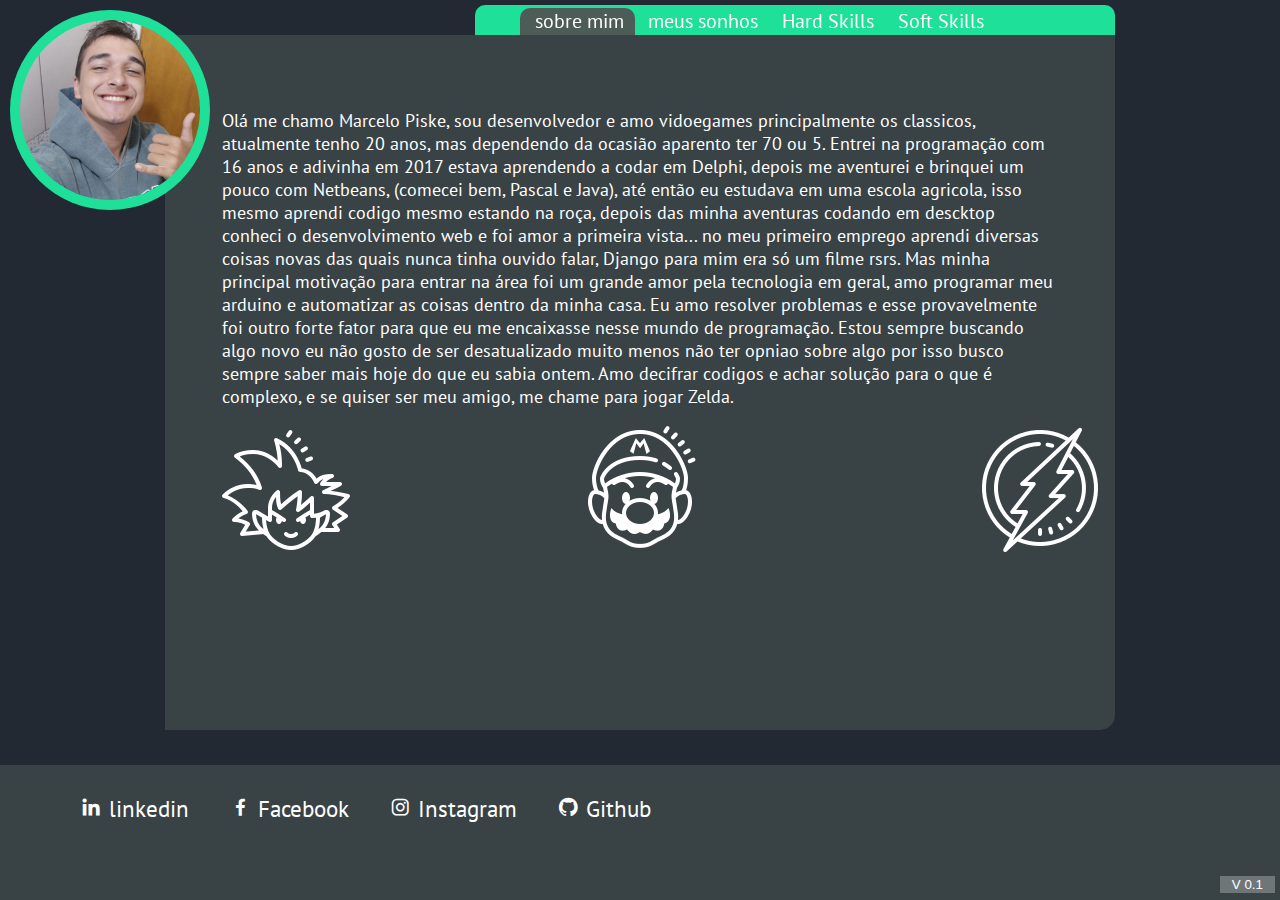
<file: index.html>
<!DOCTYPE html>
<html lang="pt-br">

<head>
  <meta charset="UTF-8">
  <meta http-equiv="X-UA-Compatible" content="IE=edge">
  <meta name="viewport" content="width=device-width, initial-scale=1.0">
  <link rel="stylesheet" href="./css/index.css">
  <link href='https://unpkg.com/boxicons@2.1.1/css/boxicons.min.css' rel='stylesheet'>
  <link rel="preconnect" href="https://fonts.googleapis.com">
  <link rel="preconnect" href="https://fonts.gstatic.com" crossorigin>
  <link href="https://fonts.googleapis.com/css2?family=PT+Sans&display=swap" rel="stylesheet">
  <title>Marcelo Piske</title>
</head>

<body>
  <header>
    <div class="animation_float">

    </div>
    <nav>
      <ul>
        <li onclick="seeDescription('sobre')">sobre mim</li>
        <li onclick="seeDescription('sonho')">meus sonhos</li>
        <li onclick="seeDescription('hardskill')">Hard Skills</li>
        <li onclick="seeDescription('softskill')">Soft Skills</li>
      </ul>
    </nav>
  </header>
  <main>
    <section class="perfil">
      <img src="./perfil.png" alt="">
      <!-- <i class='bx bx-happy'></i> -->
    </section>

    <section class="descriptions_content">
      <div id="sobre">
        <p>
          Olá me chamo Marcelo Piske, sou desenvolvedor e amo vidoegames principalmente
          os classicos, atualmente tenho 20 anos, mas dependendo da ocasião aparento ter
          70 ou 5.
          Entrei na programação com 16 anos e adivinha em 2017 estava aprendendo a codar em Delphi,
          depois me aventurei e brinquei um pouco com Netbeans, (comecei bem, Pascal e Java),
          até então eu estudava em uma escola agricola, isso mesmo aprendi codigo mesmo estando na roça,
          depois das minha aventuras codando em descktop conheci o desenvolvimento web e foi amor a primeira vista...
          no meu primeiro emprego aprendi diversas coisas novas das quais nunca tinha ouvido falar,
          Django para mim era só um filme rsrs.
          Mas minha principal motivação para entrar na área foi um grande amor pela tecnologia em geral,
          amo programar meu arduino e automatizar as coisas dentro da minha casa.
          Eu amo resolver problemas e esse provavelmente foi outro forte fator para que eu me encaixasse
          nesse mundo de programação.
          Estou sempre buscando algo novo eu não gosto de ser desatualizado muito menos não ter opniao sobre algo
          por isso busco sempre saber mais hoje do que eu sabia ontem.
          Amo decifrar codigos e achar solução para o que é complexo, e se quiser ser meu amigo, me chame para jogar
          Zelda.
        </p>
        <img id="goku" src="[data-uri]">
        <img id="mario" src="[data-uri]">
        <img id="flash" src="[data-uri]">
      </div>
      <div id="sonho" style="display: none;">
        Meu sonho na verdade é muito simples, quro fazer a diferença, ajudar onde ninguem mais ajudar
        e sempre conseguir trazer um sorriso a quem estiver a minha volta, tenho um desejo muito grande, 
        de vincular tecnologia com o meio rural e ajudar diversos pequenos e medios produtores com isso, 
        atualmente realizo alguns projetos com arduino, buscando alguma forma de vincular sensores de humidade
        e pressão com um sistema web, meu pai disse que isso era um sonho pra ele e eu respondi que o que ele sonha
        eu torno realidade.
      </div>
      <div id="hardskill" style="display: none;">

      </div>
      <div id="softskill" style="display: none;">

      </div>
    </section>
  </main>
  <footer>
    <ul>
      <li><i class='bx bxl-linkedin'></i><a href=""></a> linkedin</li>
      <li><i class='bx bxl-facebook'></i><a href=""></a> Facebook</li>
      <li><i class='bx bxl-instagram'></i><a href=""></a> Instagram</li>
      <li><i class='bx bxl-github'></i><a href=""></a> Github</li>
    </ul>
    <input value="V 0.1" type="text" disabled>
  </footer>
  <script src="./javascript/index.js"></script>
</body>

</html>
</file>
<file: css/index.css>
body{
    font-family: 'PT Sans', sans-serif;
    margin: 0;
    background-color: #222933;
    color: white;
}
header{
    border-radius: 10px 10px 0 0;
    position: fixed;
    margin: 0;
    top: 5px;
    right: calc(20vh - 15px);
    height: 30px;
    width: 50vw;
    background-color: #1ee099;
    vertical-align: auto;
}
header nav{
    margin-top: 15px;
    width: 100%;
    height: 100%;
    transform: translateY(-40%);
}
header nav ul{
    margin: 0;
}
header nav ul li{
    width: auto;
    margin-left: 20px;
    display: inline;
    cursor: pointer;
    /* float: left; */
    list-style: none;
    font-size: 20px;
}
.animation_float{
    bottom: 0;
    left: 45px;
    border-radius: 10px 10px 0 0;
    height: 90%;
    width: 115px;
    position: absolute;
    background-color: #4d5c57;
}
.perfil{
    border-radius: 50%;
    font-size: 90px;
    background-color: #1ee099;
    width: 20vh;
    height: 20vh;
    text-align: center;
    margin: 10px;
    padding: 10px;
}
.perfil i{
    margin-top: 50%;
    transform: translate(-10%,-50%);
}
.perfil img{
    width: 20vh;
    height: 20vh;
    border-radius: 50%;
}
.descriptions_content{
    z-index: -1;
    top: 35px;
    left: calc(20vh - 15px);
    right: calc(20vh - 15px);
    position: absolute;
    /* width: 70vw; */
    height: 75vh;
    background-color: #4e5a5685;
    border-radius: 15px 0;
    padding: 10px;
}
.descriptions_content div{
    padding: 5%;
    font-size: 1.4vw;
}
#goku{
    position: absolute;
    
}
#mario{
    position: absolute;
    left: 50%;
    transform: translate(-50%);

}
#flash{
    position: absolute;
    right: 1%;


}
footer{
    position: absolute;
    bottom: 0px;
    background-color: #4e5a5685;
    width: 100vw;
    height: 15vh;
}
footer ul{
    margin: auto;
}
footer ul li{
    cursor: pointer;
    float: left;
    list-style: none;
    margin-left: 40px;
    font-size: 2.5vh;
    transform: translateY(100%);
}
footer input:disabled{
    position: absolute;
    right: 0;
    bottom: 2px;
    margin: 5px;
    text-align: center;
    border: 0;
    color: white;
    width: 4vw;
}
</file>
